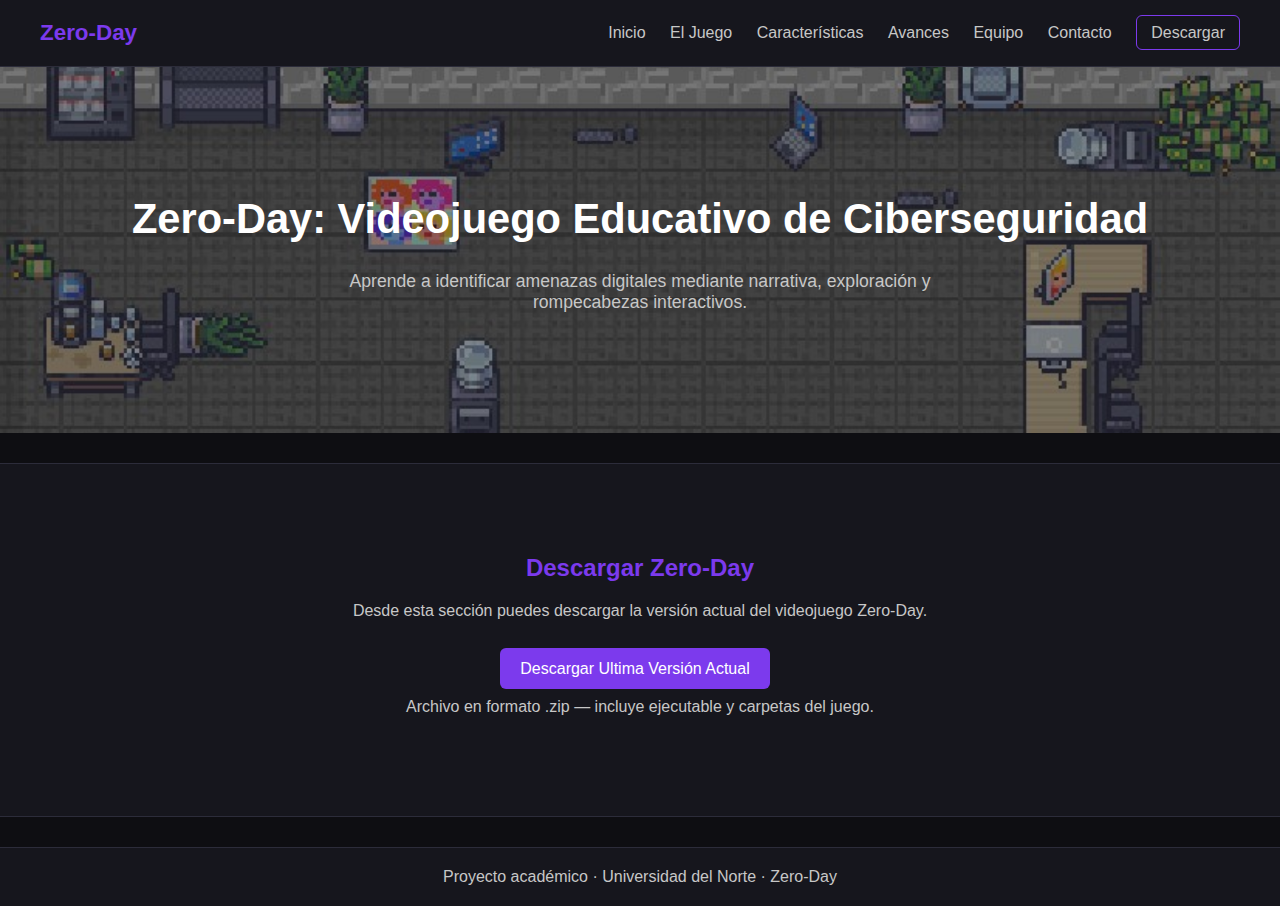
<file: descarga.html>
<!DOCTYPE html>
<html lang="es">
<head>
    <meta charset="UTF-8">
    <title>Descargar Zero-Day</title>
    <meta name="viewport" content="width=device-width, initial-scale=1">
    <link rel="stylesheet" href="styles.css">
</head>
<body>

    <header class="header">
        <div class="logo">Zero-Day</div>

        <nav class="nav">
            <a href="index.html">Inicio</a>
            <a href="index.html#juego">El Juego</a>
            <a href="index.html#caracteristicas">Características</a>
            <a href="index.html#avances">Avances</a>
            <a href="index.html#equipo">Equipo</a>
            <a href="index.html#contacto">Contacto</a>
            <a href="descarga.html" class="btn-contacto">Descargar</a>
        </nav>
    </header>

    <!-- Hero -->
    <section id="inicio" class="hero">
        <h1>Zero-Day: Videojuego Educativo de Ciberseguridad</h1>
        <p>Aprende a identificar amenazas digitales mediante narrativa, exploración y rompecabezas interactivos.</p>
    </section>

    <section class="section">
        <h2>Descargar Zero-Day</h2>

        <p>
            Desde esta sección puedes descargar la versión actual del videojuego Zero-Day.
        </p>

        <div style="text-align:center; margin-top:40px;">
            <a href="assests/juego-de-ciberseguridad-main.zip" class="btn-primary" download>
                Descargar Ultima Versión Actual
            </a>
        </div>

        <p style="text-align:center; margin-top:20px; color: var(--color-texto-suave);">
            Archivo en formato .zip — incluye ejecutable y carpetas del juego.
        </p>
    </section>

    <footer class="footer">
        Proyecto académico · Universidad del Norte · Zero-Day
    </footer>

</body>
</html>
</file>
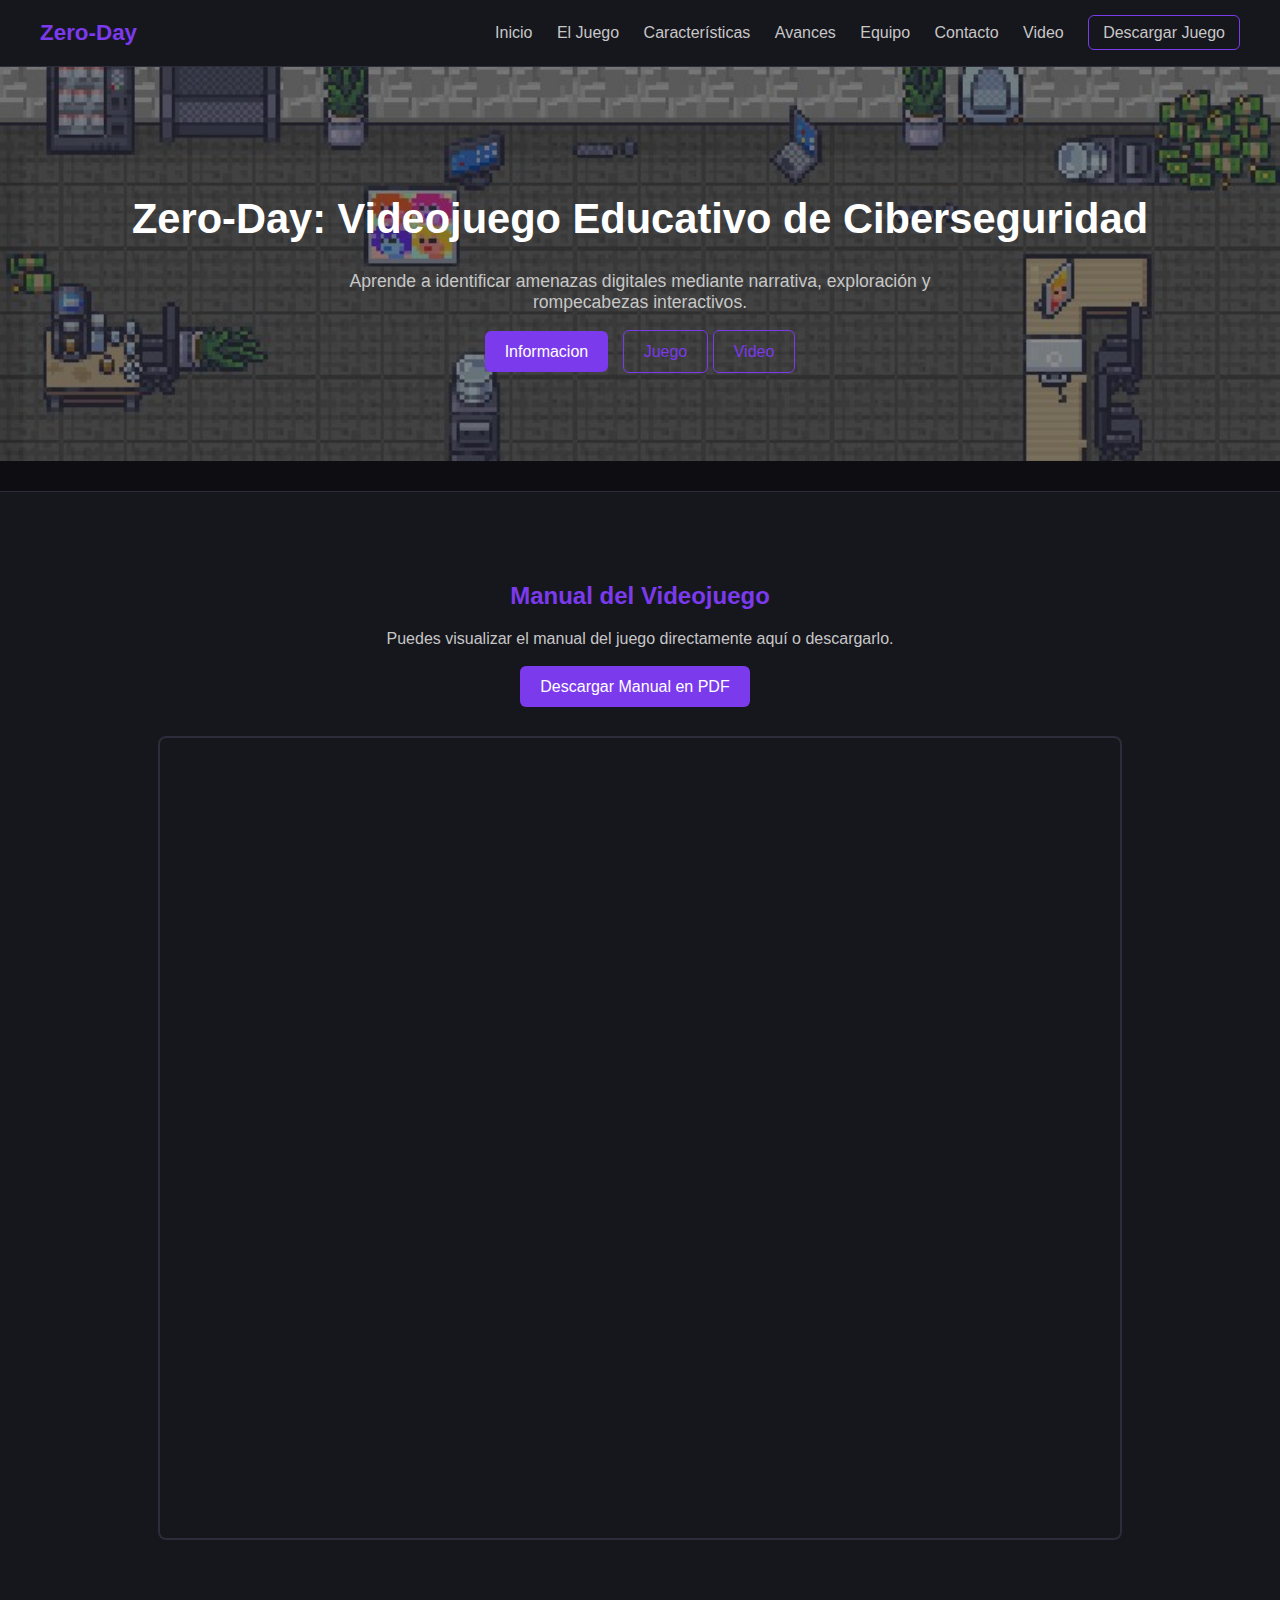
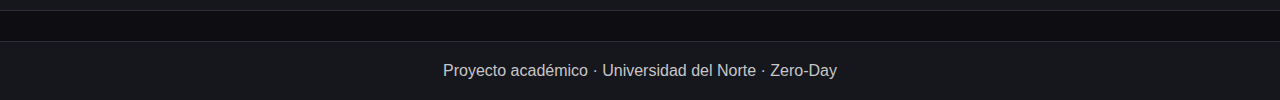
<file: manual.html>
<!DOCTYPE html>
<html lang="es">
<head>
    <meta charset="UTF-8">
    <title>Manual del Juego - Zero-Day</title>
    <meta name="viewport" content="width=device-width, initial-scale=1">
    <link rel="stylesheet" href="styles.css">
</head>

<body>

    <!-- Header igual al de las otras páginas -->
    <header class="header">
        <div class="logo">Zero-Day</div>

        <nav class="nav">
            <a href="index.html">Inicio</a>
            <a href="index.html#juego">El Juego</a>
            <a href="index.html#caracteristicas">Características</a>
            <a href="index.html#avances">Avances</a>
            <a href="index.html#equipo">Equipo</a>
            <a href="index.html#contacto">Contacto</a>
            <a href="video.html">Video</a>
            <a href="descarga.html" class="btn-contacto">Descargar Juego</a>
        </nav>
    </header>

    <!-- Hero -->
    <section id="inicio" class="hero">
        <h1>Zero-Day: Videojuego Educativo de Ciberseguridad</h1>
        <p>Aprende a identificar amenazas digitales mediante narrativa, exploración y rompecabezas interactivos.</p>
        <div class="hero-buttons">
            <a href="index.html#juego" class="btn-primary">Informacion</a>
            <a href="descarga.html" class="btn-secondary">Juego</a>
            <a href="video.html" class="btn-secondary">Video</a>
        </div>
    </section>

    <!-- Sección del Manual -->
    <section class="section">
        <h2>Manual del Videojuego</h2>
        <p>Puedes visualizar el manual del juego directamente aquí o descargarlo.</p>

        <div style="text-align:center; margin-top:20px;">
            <a href="assests/manual de usuario zeroday.pdf" class="btn-primary" download>
                Descargar Manual en PDF
            </a>
        </div>

        <div style="margin-top:40px; display:flex; justify-content:center;">
            <iframe 
                src="assests/manual de usuario zeroday.pdf" 
                width="80%" 
                height="800px"
                style="border: 2px solid #2c2c3a; border-radius: 8px;">
            </iframe>
        </div>
    </section>

    <footer class="footer">
        Proyecto académico · Universidad del Norte · Zero-Day
    </footer>

</body>
</html>
</file>
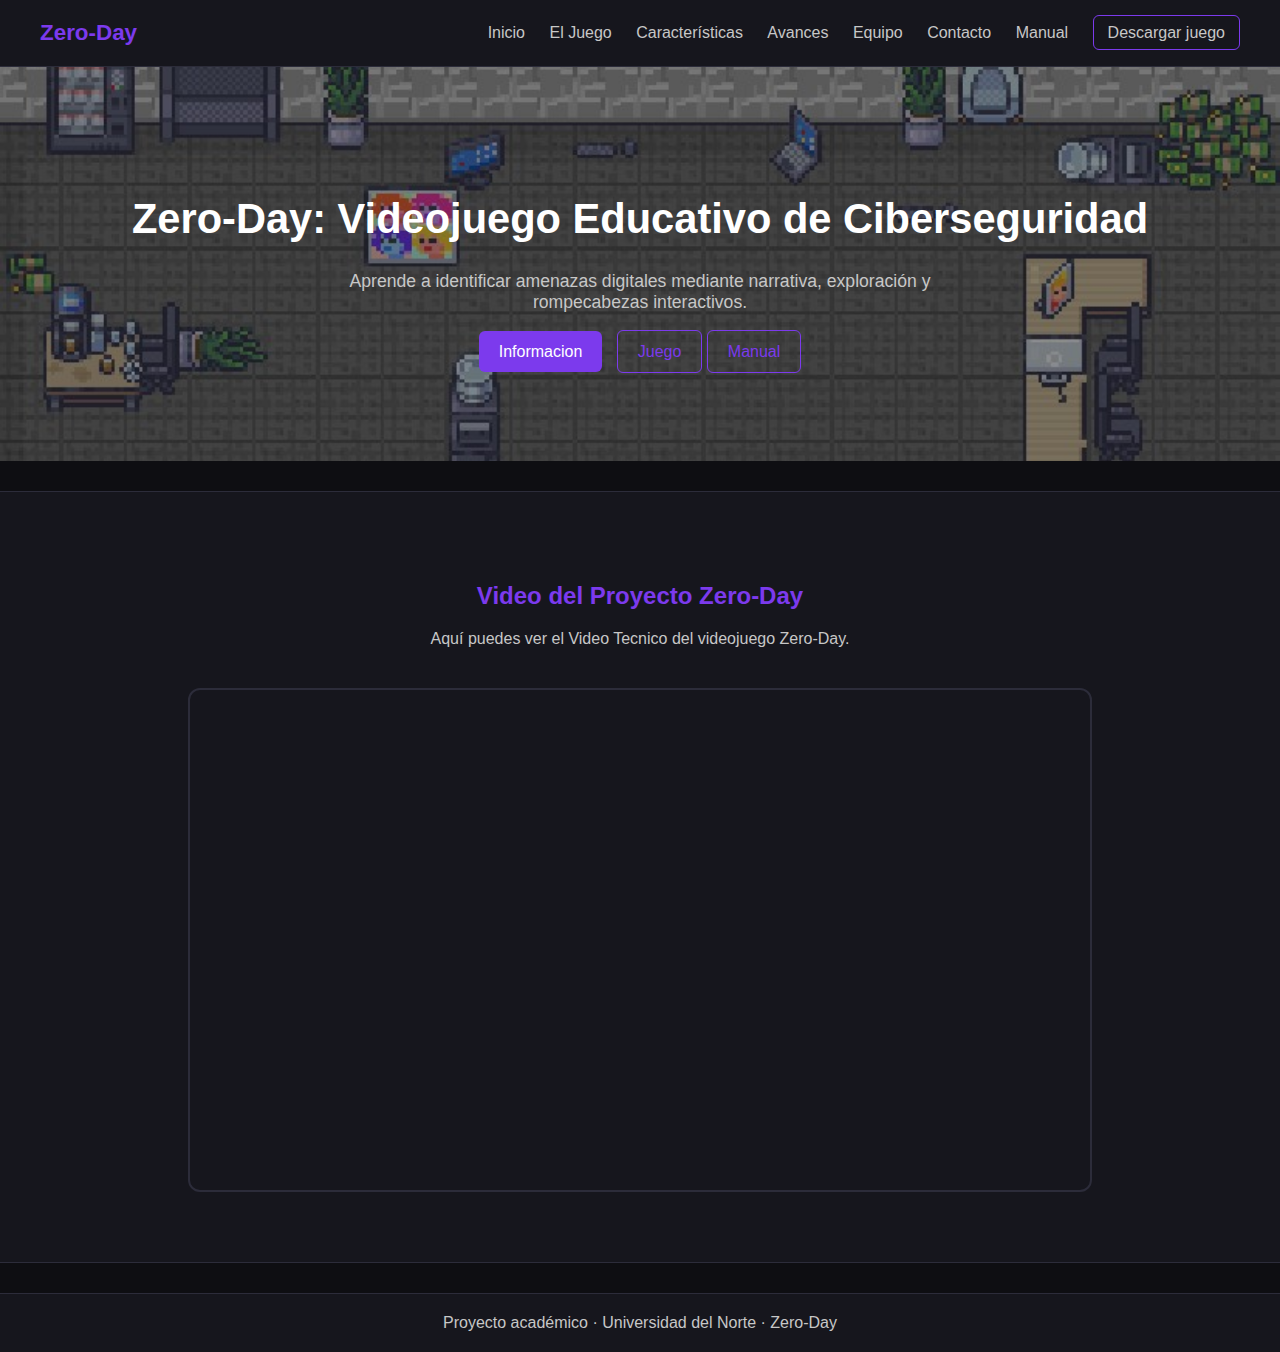
<file: video.html>
<!DOCTYPE html>
<html lang="es">
<head>
    <meta charset="UTF-8">
    <title>Video del Proyecto - Zero-Day</title>
    <meta name="viewport" content="width=device-width, initial-scale=1">
    <link rel="stylesheet" href="styles.css">
</head>

<body>

    <!-- Header -->
    <header class="header">
        <div class="logo">Zero-Day</div>

        <nav class="nav">
            <a href="index.html">Inicio</a>
            <a href="index.html#juego">El Juego</a>
            <a href="index.html#caracteristicas">Características</a>
            <a href="index.html#avances">Avances</a>
            <a href="index.html#equipo">Equipo</a>
            <a href="index.html#contacto">Contacto</a>
            <a href="manual.html">Manual</a>
            <a href="descarga.html" class="btn-contacto">Descargar juego</a>
        </nav>
    </header>

    <!-- Hero -->
    <section id="inicio" class="hero">
        <h1>Zero-Day: Videojuego Educativo de Ciberseguridad</h1>
        <p>Aprende a identificar amenazas digitales mediante narrativa, exploración y rompecabezas interactivos.</p>
        <div class="hero-buttons">
            <a href="index.html#juego" class="btn-primary">Informacion</a>
            <a href="descarga.html" class="btn-secondary">Juego</a>
            <a href="manual.html" class="btn-secondary">Manual</a>
        </div>
    </section>

    <!-- Sección de Video -->
    <section class="section">
        <h2>Video del Proyecto Zero-Day</h2>
        <p>
            Aquí puedes ver el Video Tecnico del videojuego Zero-Day. 
        </p>

        <div style="
            display: flex; 
            justify-content: center; 
            margin-top: 40px;">
            
            <!-- Cambia el link de YouTube aquí 👇 -->
            <iframe 
                width="900" 
                height="500" 
                src="https://www.youtube.com/embed/faKHSWQAsYc" 
                title="Video Informe Tecnico Proyecto Final POO" 
                frameborder="0" 
                allowfullscreen
                style="border-radius: 12px; border: 2px solid #2c2c3a;">
            </iframe>
        </div>
    </section>

    <footer class="footer">
        Proyecto académico · Universidad del Norte · Zero-Day
    </footer>

</body>
</html>
</file>
<file: styles.css>
/* ------------------------------------------------------------
   PALETA DE COLORES (MODIFICA ESTO PARA CAMBIAR EL TEMA)
   ------------------------------------------------------------ */

/* Color de fondo general de la página */
:root {
    --color-fondo-principal: #0e0e12;      /* Fondo global oscuro */
    --color-texto: #ffffff;                /* Texto principal */
    --color-texto-suave: #c7c7c7;          /* Texto gris suave */

    /* Acentos principales (violeta / ciberseguridad) */
    --color-acento: #7c3aed;               /* Color violeta principal */
    --color-acento-hover: #9d5bff;         /* Violeta más claro para hover */

    /* Colores de tarjetas y secciones */
    --color-seccion: #16161d;              /* Fondo de secciones */
    --color-tarjeta: #1d1d26;              /* Fondo de tarjetas */
    --color-borde: #2c2c3a;                /* Bordes de tarjetas */

    /* Botones */
    --boton-fondo: #7c3aed;                /* Botón principal */
    --boton-hover: #9d5bff;                /* Hover del botón principal */
    --boton-secundario: transparent;       /* Botón secundario (borde) */
    --boton-secundario-borde: #7c3aed;
}

/* ------------------------------------------------------------
   ESTILOS GENERALES
   ------------------------------------------------------------ */

body {
    background: var(--color-fondo-principal);
    color: var(--color-texto);
    font-family: Arial, Helvetica, sans-serif;
    margin: 0;
}

/* ------------------------------------------------------------
   HEADER Y NAVEGACIÓN
   ------------------------------------------------------------ */

.header {
    display: flex;
    justify-content: space-between;
    align-items: center;
    background: var(--color-seccion); /* Fondo del header */
    padding: 20px 40px;
    position: sticky;
    top: 0;
    z-index: 1000;
    border-bottom: 1px solid var(--color-borde); /* Línea inferior */
}

.logo {
    font-size: 1.4rem;
    font-weight: bold;
    color: var(--color-acento); /* Color del logo (violeta) */
}

.nav a {
    margin-left: 20px;
    color: var(--color-texto-suave);
    text-decoration: none;
    transition: 0.2s;
}

.nav a:hover {
    color: var(--color-acento); /* Hover de enlaces */
}

.btn-contacto {
    padding: 8px 14px;
    border: 1px solid var(--color-acento);
    border-radius: 6px;
    color: var(--color-acento);
}

.btn-contacto:hover {
    background: var(--color-acento);
    color: white;
}

/* ------------------------------------------------------------
   SECCIÓN HERO (PANTALLA PRINCIPAL)
   ------------------------------------------------------------ */

.hero {
    text-align: center;
    padding: 100px 60px;
    background: url("assests/background.jpeg") no-repeat center center;
    background-size: cover;
}

.hero h1 {
    font-size: 2.6rem;
    color: var(--color-texto);
}

.hero p {
    font-size: 1.1rem;
    color: var(--color-texto-suave);
    max-width: 700px;
    margin: 20px auto;
}

.hero-buttons {
    margin-top: 30px;
}

.btn-primary {
    padding: 12px 20px;
    background: var(--boton-fondo); /* Botón principal violeta */
    color: white;
    text-decoration: none;
    border-radius: 6px;
    margin-right: 10px;
    transition: 0.2s;
}

.btn-primary:hover {
    background: var(--boton-hover); /* Hover del botón */
}

.btn-secondary {
    padding: 12px 20px;
    border: 1px solid var(--color-acento);
    color: var(--color-acento);
    text-decoration: none;
    border-radius: 6px;
}

.btn-secondary:hover {
    background: var(--color-acento);
    color: white;
}

/* ------------------------------------------------------------
   SECCIONES GENERALES
   ------------------------------------------------------------ */

.section {
    padding: 70px 40px;
    background: var(--color-seccion); /* Fondo de cada sección */
    margin: 30px 0;
    border-top: 1px solid var(--color-borde);
    border-bottom: 1px solid var(--color-borde);
}

.section h2 {
    text-align: center;
    margin-bottom: 20px;
    color: var(--color-acento); /* Títulos en violeta */
}

.section p {
    text-align: center;
    max-width: 800px;
    margin: auto;
    margin-bottom: 30px;
    color: var(--color-texto-suave);
}

/* ------------------------------------------------------------
   TARJETAS DE CARACTERÍSTICAS
   ------------------------------------------------------------ */

.card-container {
    display: flex;
    justify-content: center;
    gap: 30px;
    flex-wrap: wrap;
}

.card {
    width: 280px;
    background: var(--color-tarjeta); /* Fondo de las tarjetas */
    border: 1px solid var(--color-borde);
    padding: 20px;
    border-radius: 8px;
    text-align: center;
}

.card h3 {
    color: var(--color-acento); /* Título de tarjeta */
}

.card p {
    color: var(--color-texto-suave);
}

/* ------------------------------------------------------------
   GALERÍA DE AVANCES
   ------------------------------------------------------------ */

.galeria {
    display: flex;
    justify-content: center;
    gap: 20px;
    flex-wrap: wrap;
}

.galeria img {
    width: 600px;
    border-radius: 8px;
    border: 2px solid var(--color-borde); /* Bordes de imágenes */
}

.galeria video {
    width: 400px;
    border-radius: 8px;
    border: 2px solid var(--color-borde); /* Bordes de videos */
}

/* ------------------------------------------------------------
   EQUIPO DE DESARROLLO
   ------------------------------------------------------------ */

.equipo-grid {
    display: grid;
    grid-template-columns: repeat(auto-fit, minmax(220px, 1fr));
    gap: 20px;
}

.miembro {
    background: var(--color-tarjeta);
    padding: 20px;
    border-radius: 8px;
    border: 1px solid var(--color-borde);
    text-align: center;
}

.miembro h3 {
    color: var(--color-acento);
}

/* ------------------------------------------------------------
   FOOTER
   ------------------------------------------------------------ */

.footer {
    text-align: center;
    padding: 20px;
    color: var(--color-texto-suave);
    background: var(--color-seccion);
    border-top: 1px solid var(--color-borde);
}
</file>
